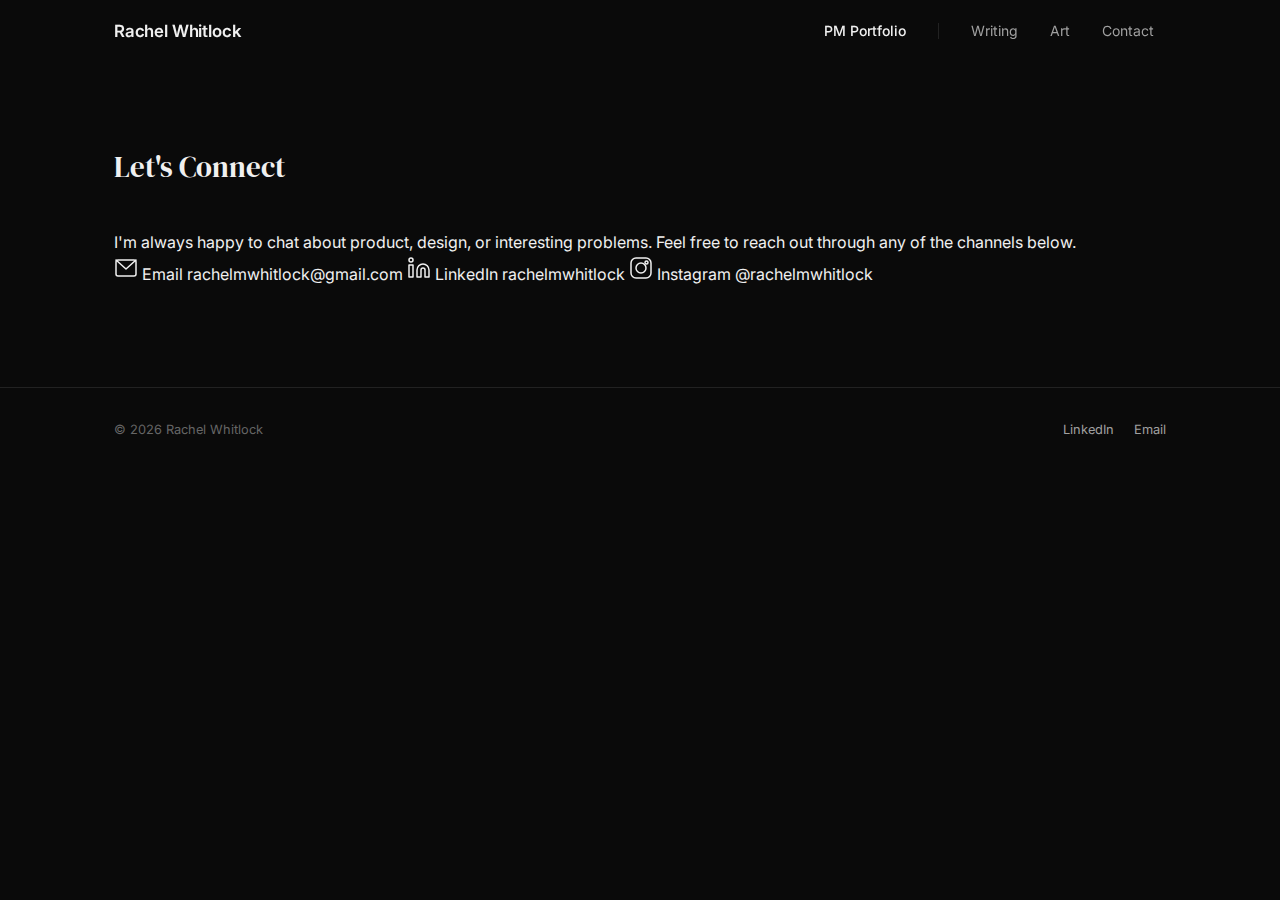
<file: pages/contact.html>
<!DOCTYPE html>
<html lang="en">
<head>
  <meta charset="UTF-8">
  <meta name="viewport" content="width=device-width, initial-scale=1.0">
  <title>Contact — Rachel Whitlock</title>
  <meta name="description" content="Get in touch with Rachel Whitlock. Reach out via email, LinkedIn, or Instagram.">
  <link rel="preconnect" href="https://fonts.googleapis.com">
  <link rel="preconnect" href="https://fonts.gstatic.com" crossorigin>
  <link href="https://fonts.googleapis.com/css2?family=DM+Serif+Display&family=Inter:wght@300;400;500;600&display=swap" rel="stylesheet">
  <link rel="stylesheet" href="../css/style.css">
</head>
<body>

  <!-- Navigation -->
  <header class="nav" id="nav">
    <div class="nav__inner">
      <a href="../index.html" class="nav__logo">Rachel Whitlock</a>

      <button class="nav__toggle" id="nav-toggle" aria-label="Toggle navigation" aria-expanded="false">
        <span class="nav__toggle-bar"></span>
        <span class="nav__toggle-bar"></span>
        <span class="nav__toggle-bar"></span>
      </button>

      <nav class="nav__links" id="nav-links" aria-label="Main navigation">
        <div class="nav__group nav__group--pro">
          <a href="portfolio.html" class="nav__link nav__link--pro">PM Portfolio</a>
        </div>
        <span class="nav__divider" aria-hidden="true"></span>
        <div class="nav__group nav__group--personal">
          <a href="writing.html" class="nav__link">Writing</a>
          <a href="art.html" class="nav__link">Art</a>
          <a href="contact.html" class="nav__link">Contact</a>
        </div>
      </nav>
    </div>
  </header>

  <main>

    <section class="section contact-page" style="padding-top: calc(var(--nav-height) + 80px);">
      <div class="container">
        <h1 class="section__heading contact-page__heading">Let's Connect</h1>
        <p class="contact-page__intro">I'm always happy to chat about product, design, or interesting problems. Feel free to reach out through any of the channels below.</p>

        <div class="contact-page__links">

          <a href="mailto:rachelmwhitlock@gmail.com" class="contact-page__card">
            <span class="contact-page__icon">
              <svg width="24" height="24" viewBox="0 0 24 24" fill="none" stroke="currentColor" stroke-width="1.5" stroke-linecap="round" stroke-linejoin="round"><rect x="2" y="4" width="20" height="16" rx="2"/><path d="M22 4L12 13 2 4"/></svg>
            </span>
            <span class="contact-page__card-text">
              <span class="contact-page__label">Email</span>
              <span class="contact-page__value">rachelmwhitlock@gmail.com</span>
            </span>
          </a>

          <a href="https://www.linkedin.com/in/rachelmwhitlock/" target="_blank" rel="noopener noreferrer" class="contact-page__card">
            <span class="contact-page__icon">
              <svg width="24" height="24" viewBox="0 0 24 24" fill="none" stroke="currentColor" stroke-width="1.5" stroke-linecap="round" stroke-linejoin="round"><path d="M16 8a6 6 0 0 1 6 6v7h-4v-7a2 2 0 0 0-4 0v7h-4v-7a6 6 0 0 1 6-6z"/><rect x="2" y="9" width="4" height="12"/><circle cx="4" cy="4" r="2"/></svg>
            </span>
            <span class="contact-page__card-text">
              <span class="contact-page__label">LinkedIn</span>
              <span class="contact-page__value">rachelmwhitlock</span>
            </span>
          </a>

          <a href="https://www.instagram.com/rachelmwhitlock" target="_blank" rel="noopener noreferrer" class="contact-page__card">
            <span class="contact-page__icon">
              <svg width="24" height="24" viewBox="0 0 24 24" fill="none" stroke="currentColor" stroke-width="1.5" stroke-linecap="round" stroke-linejoin="round"><rect x="2" y="2" width="20" height="20" rx="5"/><circle cx="12" cy="12" r="5"/><circle cx="17.5" cy="6.5" r="1.5"/></svg>
            </span>
            <span class="contact-page__card-text">
              <span class="contact-page__label">Instagram</span>
              <span class="contact-page__value">@rachelmwhitlock</span>
            </span>
          </a>

        </div>
      </div>
    </section>

  </main>

  <!-- Footer -->
  <footer class="footer">
    <div class="container footer__inner">
      <p class="footer__copy">&copy; 2026 Rachel Whitlock</p>
      <div class="footer__links">
        <a href="https://www.linkedin.com/in/rachelmwhitlock/" target="_blank" rel="noopener noreferrer" class="footer__link">LinkedIn</a>
        <a href="mailto:rachelmwhitlock@gmail.com" class="footer__link">Email</a>
      </div>
    </div>
  </footer>

  <script src="../js/main.js"></script>
</body>
</html>
</file>
<file: css/style.css>
/* ==========================================================================
   Rachel Whitlock — Portfolio
   ========================================================================== */

/* --- Custom Properties --- */
:root {
  --bg-primary: #0a0a0a;
  --bg-secondary: #111111;
  --bg-card: #161616;
  --bg-card-hover: #1c1c1c;
  --text-primary: #f0f0f0;
  --text-secondary: #a0a0a0;
  --text-muted: #666666;
  --accent: #4a9ead;
  --accent-hover: #5cb8c8;
  --accent-glow: rgba(74, 158, 173, 0.15);
  --border: #222222;
  --font-body: 'Inter', system-ui, -apple-system, sans-serif;
  --font-display: 'DM Serif Display', 'Georgia', serif;
  --max-width: 1100px;
  --nav-height: 64px;
  --transition: 0.3s ease;
}

/* --- Reset --- */
*,
*::before,
*::after {
  margin: 0;
  padding: 0;
  box-sizing: border-box;
}

html {
  scroll-behavior: smooth;
}

body {
  font-family: var(--font-body);
  font-weight: 400;
  font-size: 16px;
  line-height: 1.6;
  color: var(--text-primary);
  background-color: var(--bg-primary);
  -webkit-font-smoothing: antialiased;
  -moz-osx-font-smoothing: grayscale;
}

a {
  color: inherit;
  text-decoration: none;
}

img {
  max-width: 100%;
  display: block;
}

/* --- Utility --- */
.container {
  width: 100%;
  max-width: var(--max-width);
  margin: 0 auto;
  padding: 0 24px;
}

/* --- Buttons --- */
.btn {
  display: inline-block;
  padding: 14px 32px;
  border-radius: 6px;
  font-family: var(--font-body);
  font-size: 0.95rem;
  font-weight: 500;
  letter-spacing: 0.01em;
  cursor: pointer;
  transition: all var(--transition);
  border: 2px solid transparent;
  text-align: center;
}

.btn--primary {
  background-color: var(--accent);
  color: var(--bg-primary);
  border-color: var(--accent);
}

.btn--primary:hover,
.btn--primary:focus-visible {
  background-color: var(--accent-hover);
  border-color: var(--accent-hover);
  box-shadow: 0 0 20px var(--accent-glow);
}

.btn--secondary {
  background-color: transparent;
  color: var(--text-primary);
  border-color: var(--border);
}

.btn--secondary:hover,
.btn--secondary:focus-visible {
  border-color: var(--accent);
  color: var(--accent);
}

.btn:focus-visible {
  outline: 2px solid var(--accent);
  outline-offset: 3px;
}

/* ==========================================================================
   Navigation
   ========================================================================== */
.nav {
  position: fixed;
  top: 0;
  left: 0;
  right: 0;
  z-index: 100;
  height: var(--nav-height);
  background-color: rgba(10, 10, 10, 0.8);
  backdrop-filter: blur(12px);
  -webkit-backdrop-filter: blur(12px);
  border-bottom: 1px solid transparent;
  transition: border-color var(--transition), background-color var(--transition);
}

.nav--scrolled {
  border-bottom-color: var(--border);
  background-color: rgba(10, 10, 10, 0.95);
}

.nav__inner {
  max-width: var(--max-width);
  margin: 0 auto;
  padding: 0 24px;
  height: 100%;
  display: flex;
  align-items: center;
  justify-content: space-between;
}

.nav__logo {
  font-family: var(--font-body);
  font-size: 1.05rem;
  font-weight: 600;
  letter-spacing: -0.01em;
  color: var(--text-primary);
  transition: color var(--transition);
}

.nav__logo:hover {
  color: var(--accent);
}

/* Nav links */
.nav__links {
  display: flex;
  align-items: center;
  gap: 8px;
}

.nav__group {
  display: flex;
  align-items: center;
  gap: 8px;
}

.nav__divider {
  width: 1px;
  height: 16px;
  background-color: var(--border);
  margin: 0 12px;
}

.nav__link {
  font-size: 0.875rem;
  font-weight: 400;
  color: var(--text-secondary);
  padding: 6px 12px;
  border-radius: 4px;
  transition: color var(--transition), background-color var(--transition);
}

.nav__link:hover,
.nav__link:focus-visible {
  color: var(--text-primary);
  background-color: rgba(255, 255, 255, 0.05);
}

.nav__link--pro {
  font-weight: 500;
  color: var(--text-primary);
}

.nav__link--pro:hover,
.nav__link--pro:focus-visible {
  color: var(--accent);
}

.nav__link:focus-visible {
  outline: 2px solid var(--accent);
  outline-offset: 2px;
}

/* Hamburger */
.nav__toggle {
  display: none;
  flex-direction: column;
  justify-content: center;
  gap: 5px;
  width: 36px;
  height: 36px;
  padding: 6px;
  border: none;
  background: none;
  cursor: pointer;
}

.nav__toggle-bar {
  display: block;
  width: 100%;
  height: 2px;
  background-color: var(--text-primary);
  border-radius: 1px;
  transition: transform var(--transition), opacity var(--transition);
}

.nav__toggle[aria-expanded="true"] .nav__toggle-bar:nth-child(1) {
  transform: translateY(7px) rotate(45deg);
}

.nav__toggle[aria-expanded="true"] .nav__toggle-bar:nth-child(2) {
  opacity: 0;
}

.nav__toggle[aria-expanded="true"] .nav__toggle-bar:nth-child(3) {
  transform: translateY(-7px) rotate(-45deg);
}

/* ==========================================================================
   Hero
   ========================================================================== */
.hero {
  position: relative;
  min-height: 100vh;
  display: flex;
  align-items: center;
  justify-content: center;
  overflow: hidden;
}

.hero__bg {
  position: absolute;
  inset: 0;
  background-image: url('../assets/images/bg-art.jpg');
  background-size: cover;
  background-position: center;
  background-attachment: fixed;
  opacity: 0.10;
  pointer-events: none;
}

.hero__bg::after {
  content: '';
  position: absolute;
  inset: 0;
  background: radial-gradient(ellipse at center, transparent 0%, var(--bg-primary) 75%);
}

.hero__content {
  position: relative;
  z-index: 1;
  text-align: center;
  padding: 0 24px;
  max-width: 720px;
}

.hero__label {
  font-size: 0.8rem;
  font-weight: 500;
  letter-spacing: 0.2em;
  text-transform: uppercase;
  color: var(--accent);
  margin-bottom: 16px;
}

.hero__heading {
  font-family: var(--font-display);
  font-size: clamp(2.4rem, 6vw, 4rem);
  font-weight: 400;
  line-height: 1.15;
  color: var(--text-primary);
  margin-bottom: 20px;
}

.hero__tagline {
  font-size: clamp(1rem, 2.5vw, 1.2rem);
  font-weight: 300;
  color: var(--text-secondary);
  line-height: 1.6;
  margin-bottom: 40px;
}

.hero__ctas {
  display: flex;
  gap: 16px;
  justify-content: center;
  flex-wrap: wrap;
}

/* ==========================================================================
   Sections (shared)
   ========================================================================== */
.section {
  padding: 100px 0;
}

.section__heading {
  font-family: var(--font-display);
  font-size: 1.8rem;
  font-weight: 400;
  margin-bottom: 40px;
  color: var(--text-primary);
}

/* --- Fade-in animation --- */
.fade-in {
  opacity: 0;
  transform: translateY(24px);
  transition: opacity 0.6s ease, transform 0.6s ease;
}

.fade-in.visible {
  opacity: 1;
  transform: translateY(0);
}

/* ==========================================================================
   About
   ========================================================================== */
.about__text {
  font-size: 1.05rem;
  line-height: 1.8;
  color: var(--text-secondary);
  max-width: 680px;
}

.about__text + .about__text {
  margin-top: 16px;
}

/* ==========================================================================
   Work / Portfolio Cards
   ========================================================================== */
.work__grid {
  display: grid;
  grid-template-columns: 1fr;
  gap: 20px;
}

.work__card {
  display: block;
  background-color: var(--bg-card);
  border: 1px solid var(--border);
  border-radius: 10px;
  padding: 32px;
  transition: transform var(--transition), border-color var(--transition), box-shadow var(--transition);
}

.work__card:hover {
  transform: translateY(-3px);
  border-color: var(--accent);
  box-shadow: 0 8px 30px rgba(0, 0, 0, 0.3), 0 0 0 1px var(--accent-glow);
}

.work__card:focus-visible {
  outline: 2px solid var(--accent);
  outline-offset: 3px;
}

.work__card-title {
  font-family: var(--font-display);
  font-size: 1.3rem;
  font-weight: 400;
  margin-bottom: 6px;
  color: var(--text-primary);
}

.work__card-context {
  font-size: 0.85rem;
  font-weight: 400;
  color: var(--text-muted);
  margin-bottom: 12px;
}

.work__card-desc {
  font-size: 0.95rem;
  line-height: 1.65;
  color: var(--text-secondary);
  margin-bottom: 16px;
}

.work__card-tags {
  display: flex;
  gap: 8px;
  flex-wrap: wrap;
}

.tag {
  font-size: 0.75rem;
  font-weight: 500;
  padding: 4px 10px;
  border-radius: 20px;
  background-color: rgba(74, 158, 173, 0.1);
  color: var(--accent);
  letter-spacing: 0.02em;
}

/* ==========================================================================
   CTA Section
   ========================================================================== */
.cta__inner {
  text-align: center;
  max-width: 560px;
}

.cta__heading {
  font-family: var(--font-display);
  font-size: 2.2rem;
  font-weight: 400;
  color: var(--text-primary);
  margin-bottom: 16px;
}

.cta__text {
  font-size: 1.05rem;
  color: var(--text-secondary);
  line-height: 1.7;
  margin-bottom: 32px;
}

.cta__buttons {
  display: flex;
  gap: 16px;
  justify-content: center;
  flex-wrap: wrap;
}

/* ==========================================================================
   Footer
   ========================================================================== */
.footer {
  border-top: 1px solid var(--border);
  padding: 32px 0;
}

.footer__inner {
  display: flex;
  align-items: center;
  justify-content: space-between;
}

.footer__copy {
  font-size: 0.8rem;
  color: var(--text-muted);
}

.footer__links {
  display: flex;
  gap: 20px;
}

.footer__link {
  font-size: 0.8rem;
  color: var(--text-secondary);
  transition: color var(--transition);
}

.footer__link:hover,
.footer__link:focus-visible {
  color: var(--accent);
}

.footer__link:focus-visible {
  outline: 2px solid var(--accent);
  outline-offset: 2px;
}

/* ==========================================================================
   Responsive
   ========================================================================== */

/* -- Mobile (default styles above are mobile-first) -- */
@media (max-width: 767px) {
  .nav__toggle {
    display: flex;
  }

  .nav__links {
    position: fixed;
    top: var(--nav-height);
    left: 0;
    right: 0;
    bottom: 0;
    flex-direction: column;
    align-items: center;
    justify-content: center;
    gap: 16px;
    background-color: rgba(10, 10, 10, 0.97);
    backdrop-filter: blur(16px);
    -webkit-backdrop-filter: blur(16px);
    opacity: 0;
    visibility: hidden;
    transition: opacity var(--transition), visibility var(--transition);
  }

  .nav__links.open {
    opacity: 1;
    visibility: visible;
  }

  .nav__divider {
    width: 40px;
    height: 1px;
    margin: 8px 0;
  }

  .nav__group {
    flex-direction: column;
    gap: 8px;
  }

  .nav__link {
    font-size: 1.1rem;
    padding: 10px 20px;
  }

  .hero__bg {
    background-attachment: scroll;
  }

  .section {
    padding: 64px 0;
  }

  .footer__inner {
    flex-direction: column;
    gap: 12px;
    text-align: center;
  }
}

/* -- Tablet and up -- */
@media (min-width: 768px) {
  .work__grid {
    grid-template-columns: repeat(2, 1fr);
  }
}

/* -- Desktop -- */
@media (min-width: 1024px) {
  .work__grid {
    grid-template-columns: repeat(3, 1fr);
  }
}

/* --- Reduced motion --- */
@media (prefers-reduced-motion: reduce) {
  *,
  *::before,
  *::after {
    transition-duration: 0.01ms !important;
    animation-duration: 0.01ms !important;
  }

  html {
    scroll-behavior: auto;
  }

  .fade-in {
    opacity: 1;
    transform: none;
  }

  .hero__bg {
    background-attachment: scroll;
  }
}
</file>
